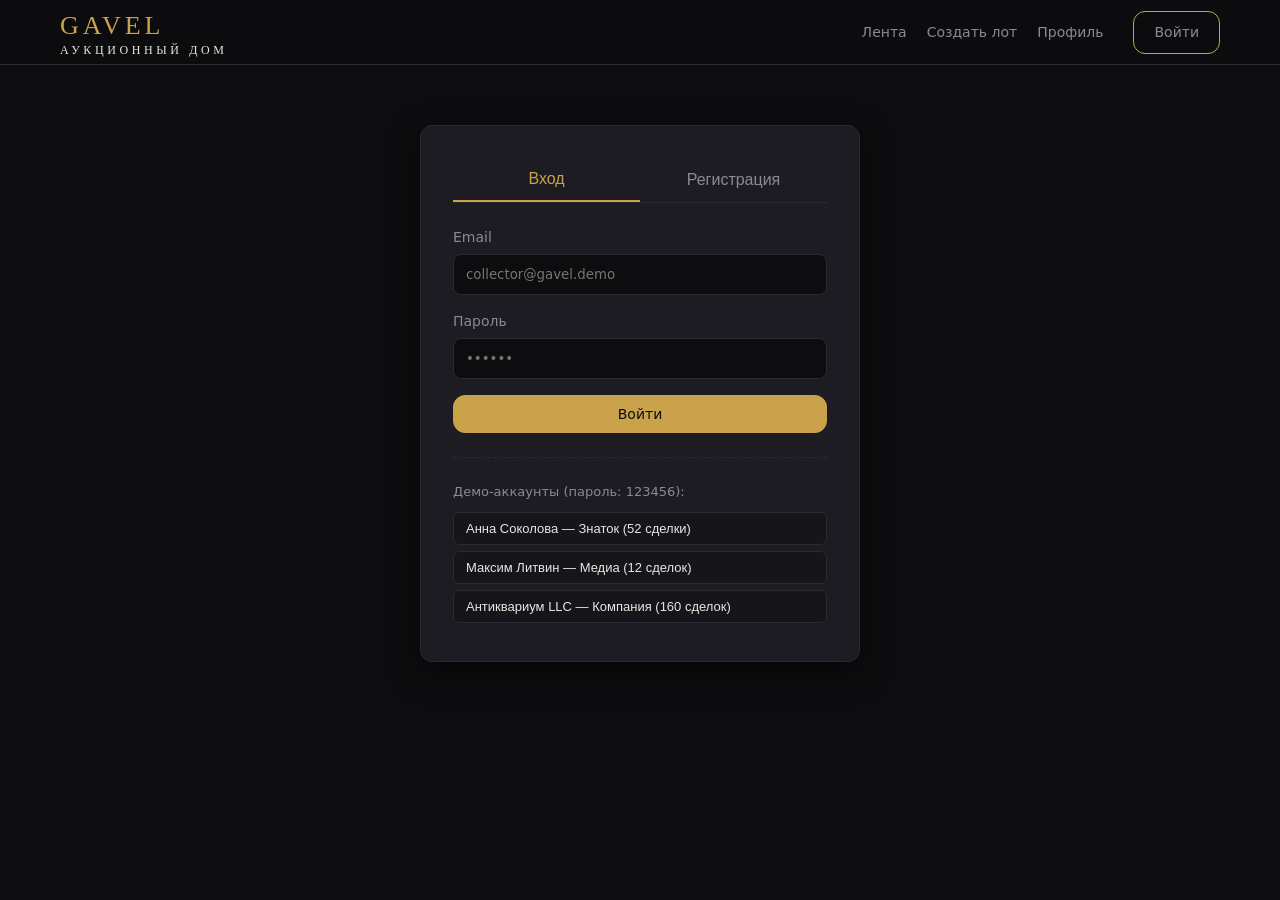
<file: create-lot.html>
<!DOCTYPE html>
<html lang="ru">
<head>
  <meta charset="UTF-8">
  <meta name="viewport" content="width=device-width, initial-scale=1.0">
  <title>Создать лот — Gavel</title>
  <link rel="icon" href="data:,">
  <link rel="stylesheet" href="css/style.css">
  <style>
    .create-box {
      max-width: 600px; margin: 40px auto; background: var(--bg-card);
      border: 1px solid var(--border); border-radius: var(--radius);
      padding: 32px;
    }
    .form-group { margin-bottom: 20px; }
    .form-group label { display: block; margin-bottom: 8px; font-size: 14px; color: var(--text-dim); }
    .form-group input, .form-group textarea, .form-group select {
      width: 100%; padding: 12px; background: var(--bg);
      border: 1px solid var(--border); border-radius: 8px;
      color: var(--text); font-family: var(--font-ui); outline: none; transition: .2s;
    }
    .form-group input:focus, .form-group textarea:focus, .form-group select:focus { border-color: var(--gold); }
    .form-group textarea { resize: vertical; min-height: 100px; }
    .row { display: flex; gap: 16px; }
    .row .form-group { flex: 1; }
    
    /* Превью фото */
    .image-preview {
      width: 100%; height: 200px; border: 2px dashed var(--border);
      border-radius: 8px; display: flex; align-items: center; justify-content: center;
      color: var(--text-dim); background: var(--bg); cursor: pointer;
      background-size: cover; background-position: center; transition: .2s;
    }
    .image-preview:hover { border-color: var(--gold); color: var(--gold); }
    
    .error-msg { color: var(--danger); font-size: 14px; margin-bottom: 16px; display: none; }
    
    /* Плашка уровня */
    .level-info {
      background: var(--bg-soft); border: 1px solid var(--border); border-radius: 8px;
      padding: 12px; margin-bottom: 24px; font-size: 13px; display: flex;
      justify-content: space-between; align-items: center;
    }
  </style>
</head>
<body data-requires-auth>

<header class="site-header">
  <div class="container">
    <a href="index.html" class="logo">Gavel<span>аукционный дом</span></a>
    <nav class="nav" id="nav">
      <a href="index.html">Лента</a>
      <a href="create-lot.html" style="color:var(--gold);">Создать лот</a>
      <a href="profile.html">Профиль</a>
      <span id="auth-slot"></span>
    </nav>
  </div>
</header>

<main class="container">
  <div class="create-box">
    <h1 class="section-title" style="margin-top:0;">Новый лот</h1>
    
    <!-- Инфо о лимитах -->
    <div class="level-info" id="level-info">
      Загрузка данных профиля...
    </div>

    <div class="error-msg" id="error-msg"></div>

    <form id="create-form">
      <div class="form-group">
        <label>Фотография предмета (обязательно)</label>
        <input type="file" id="lot-image" accept="image/*" style="display:none;" onchange="previewImage(event)">
        <div class="image-preview" id="image-preview" onclick="document.getElementById('lot-image').click()">
          Нажмите, чтобы выбрать фото
        </div>
      </div>

      <div class="form-group">
        <label>Название лота</label>
        <input type="text" id="lot-title" required placeholder="Например: Серебряный рубль 1898 г." maxlength="60">
      </div>

      <div class="form-group">
        <label>Описание</label>
        <textarea id="lot-desc" placeholder="Состояние, провенанс, особенности..." maxlength="1000"></textarea>
      </div>

      <div class="form-group">
        <label>Категория</label>
        <select id="lot-category">
          <option>Монеты</option>
          <option>Винил</option>
          <option>Живопись</option>
          <option>Антиквариат</option>
          <option>Комиксы</option>
          <option>Другое</option>
        </select>
      </div>

      <div class="row">
        <div class="form-group">
          <label>Стартовая цена (₽)</label>
          <input type="number" id="lot-start" required min="1" value="1000">
        </div>
        <div class="form-group">
          <label>Шаг ставки (₽)</label>
          <input type="number" id="lot-step" required min="1" value="100">
        </div>
      </div>

      <div class="form-group">
        <label>Длительность аукциона</label>
        <select id="lot-duration">
          <option value="1">1 час (для теста)</option>
          <option value="24" selected>1 день</option>
          <option value="72">3 дня</option>
          <option value="168">7 дней</option>
        </select>
      </div>

      <button type="submit" class="btn btn-solid" style="width:100%; padding:14px; font-size:16px;">Выставить на аукцион</button>
    </form>
  </div>
</main>

<script src="js/levels.js"></script>
<script src="js/store.js"></script>
<script src="js/seed.js"></script>
<script src="js/auth-ui.js"></script>
<script>
  let currentUser = null;
  let base64Image = null;

  // 1. Загружаем данные текущего пользователя и его лимиты
  document.addEventListener('DOMContentLoaded', async () => {
    currentUser = await store.getMe();
    if (!currentUser) return; // auth-ui.js уже перекинет на логин

    const limits = getLimits(currentUser.deals_count);
    const lvl = getLevelInfo(currentUser.deals_count);
    
    document.getElementById('level-info').innerHTML = `
      <div>
        Ваш уровень: <strong>${lvl.name}</strong> (${currentUser.deals_count} сделок)<br>
        Лимиты: до ${limits.activeLots} активных лотов и ${limits.photos} фото.
      </div>
    `;
  });

  // 2. Обработка выбора фото (сжимаем, чтобы не переполнить память браузера)
  window.previewImage = (event) => {
    const file = event.target.files[0];
    if (!file) return;

    const reader = new FileReader();
    reader.onload = (e) => {
      // Создаем картинку для сжатия
      const img = new Image();
      img.onload = () => {
        const canvas = document.createElement('canvas');
        const MAX_WIDTH = 800;
        const scale = MAX_WIDTH / img.width;
        canvas.width = MAX_WIDTH;
        canvas.height = img.height * scale;
        
        const ctx = canvas.getContext('2d');
        ctx.drawImage(img, 0, 0, canvas.width, canvas.height);
        
        // Получаем сжатый base64
        base64Image = canvas.toDataURL('image/jpeg', 0.7);
        
        const preview = document.getElementById('image-preview');
        preview.style.backgroundImage = `url(${base64Image})`;
        preview.textContent = '';
      };
      img.src = e.target.result;
    };
    reader.readAsDataURL(file);
  };

  // 3. Отправка формы
  document.getElementById('create-form').onsubmit = async (e) => {
    e.preventDefault();
    const errEl = document.getElementById('error-msg');
    errEl.style.display = 'none';

    if (!base64Image) {
      errEl.textContent = 'Пожалуйста, добавьте фотографию лота.';
      errEl.style.display = 'block';
      return;
    }

    try {
      const btn = e.target.querySelector('button[type="submit"]');
      btn.disabled = true;
      btn.textContent = 'Публикация...';

      await store.createLot({
        sellerId: currentUser.id,
        title: document.getElementById('lot-title').value,
        description: document.getElementById('lot-desc').value,
        category: document.getElementById('lot-category').value,
        image: base64Image,
        startPrice: Number(document.getElementById('lot-start').value),
        step: Number(document.getElementById('lot-step').value),
        durationHours: Number(document.getElementById('lot-duration').value),
      });

      // Успех! Перекидываем в ленту
      window.location.href = 'index.html';

    } catch (err) {
      errEl.textContent = err.message;
      errEl.style.display = 'block';
      e.target.querySelector('button[type="submit"]').disabled = false;
      e.target.querySelector('button[type="submit"]').textContent = 'Выставить на аукцион';
    }
  };
</script>
</body>
</html>
</file>
<file: css/style.css>
/* ============================================================
   GAVEL — тёмная тема «аукционный дом»
   Завтра, если захочешь сменить палитру — меняй только :root
   ============================================================ */
:root {
  --bg:        #0d0d0f;
  --bg-soft:   #16161a;
  --bg-card:   #1c1c22;
  --border:    #2a2a33;
  --text:      #e8e6e1;
  --text-dim:  #8a8a95;
  --gold:      #c9a24b;
  --gold-soft: #e0c070;
  --danger:    #e0533d;
  --success:   #4caf7d;
  --radius:    12px;
  --maxw:      1200px;
  --font:      'Georgia', 'Times New Roman', serif;
  --font-ui:   system-ui, -apple-system, 'Segoe UI', Roboto, sans-serif;
}

* { box-sizing: border-box; margin: 0; padding: 0; }

body {
  background: var(--bg);
  color: var(--text);
  font-family: var(--font-ui);
  line-height: 1.5;
  min-height: 100vh;
}

a { color: var(--gold); text-decoration: none; }
a:hover { color: var(--gold-soft); }

h1, h2, h3 { font-family: var(--font); font-weight: 400; letter-spacing: .02em; }

.container { max-width: var(--maxw); margin: 0 auto; padding: 0 20px; }

/* ---------- Шапка ---------- */
.site-header {
  border-bottom: 1px solid var(--border);
  background: rgba(13,13,15,.85);
  backdrop-filter: blur(10px);
  position: sticky; top: 0; z-index: 100;
}
.site-header .container {
  display: flex; align-items: center; gap: 24px;
  height: 64px;
}
.logo {
  font-family: var(--font);
  font-size: 26px; letter-spacing: .15em;
  color: var(--gold); text-transform: uppercase;
}
.logo span { color: var(--text); font-size: 12px; letter-spacing: .3em; display: block; margin-top: -4px; }
.nav { display: flex; gap: 20px; margin-left: auto; align-items: center; }
.nav a { color: var(--text-dim); font-size: 14px; }
.nav a:hover { color: var(--gold); }

/* ---------- Кнопки ---------- */
.btn {
  display: inline-block; padding: 10px 20px;
  border: 1px solid var(--gold); border-radius: var(--radius);
  background: transparent; color: var(--gold);
  font-size: 14px; cursor: pointer; transition: .15s;
  font-family: var(--font-ui);
}
.btn:hover { background: var(--gold); color: #0d0d0f; }
.btn-solid { background: var(--gold); color: #0d0d0f; }
.btn-solid:hover { background: var(--gold-soft); }
.btn:disabled { opacity: .4; cursor: not-allowed; }

/* ---------- Карточки лотов ---------- */
.lots-grid {
  display: grid;
  grid-template-columns: repeat(auto-fill, minmax(260px, 1fr));
  gap: 20px;
  padding: 32px 0;
}
.lot-card {
  background: var(--bg-card);
  border: 1px solid var(--border);
  border-radius: var(--radius);
  overflow: hidden;
  transition: .2s;
  display: flex; flex-direction: column;
}
.lot-card:hover { border-color: var(--gold); transform: translateY(-3px); }
.lot-card img { width: 100%; aspect-ratio: 1/1; object-fit: cover; display: block; background: var(--bg-soft); }
.lot-card-body { padding: 14px; flex: 1; display: flex; flex-direction: column; gap: 6px; }
.lot-card-title { font-family: var(--font); font-size: 17px; line-height: 1.3; }
.lot-card-price { color: var(--gold); font-size: 18px; font-weight: 600; }
.lot-card-meta { font-size: 12px; color: var(--text-dim); display: flex; justify-content: space-between; margin-top: auto; }

/* ---------- Бейдж уровня ---------- */
.level-badge {
  display: inline-block; padding: 2px 10px;
  border-radius: 999px; font-size: 11px;
  letter-spacing: .05em; text-transform: uppercase;
  border: 1px solid var(--border); color: var(--text-dim);
}
.level-1 { border-color: #555; color: #aaa; }
.level-2 { border-color: #6b8; color: #8c8; }
.level-3 { border-color: #48a; color: #6af; }
.level-4 { border-color: #96c; color: #c8f; }
.level-5 { border-color: var(--gold-soft); color: var(--gold-soft); }
.level-6 { border-color: var(--gold); color: var(--gold); box-shadow: 0 0 12px rgba(201,162,75,.4); }

/* ---------- Утилиты ---------- */
.muted { color: var(--text-dim); font-size: 13px; }
.section-title { font-size: 28px; margin: 28px 0 8px; }
.empty {
  text-align: center; padding: 80px 20px; color: var(--text-dim);
  border: 1px dashed var(--border); border-radius: var(--radius); margin: 32px 0;
}

@media (max-width: 640px) {
  .site-header .container { height: 56px; }
  .logo { font-size: 20px; }
  .nav { gap: 12px; }
}
</file>
